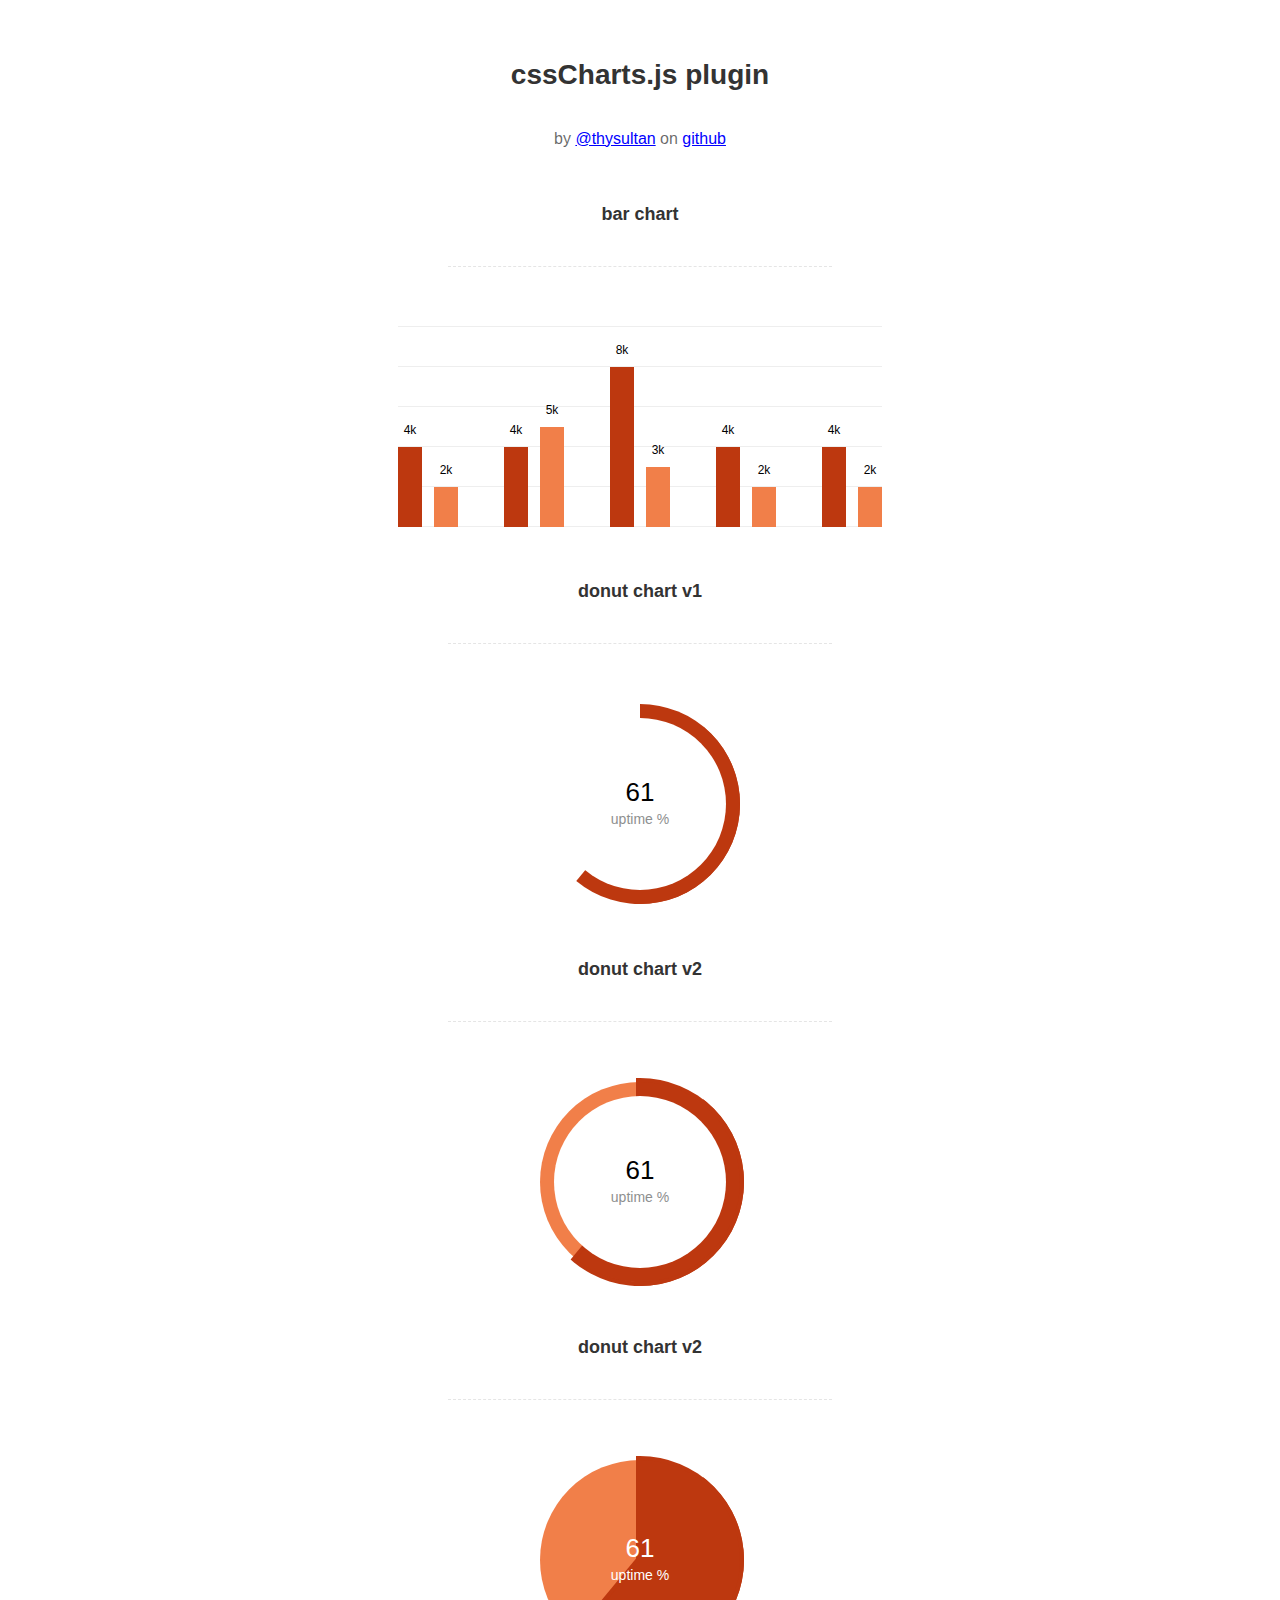
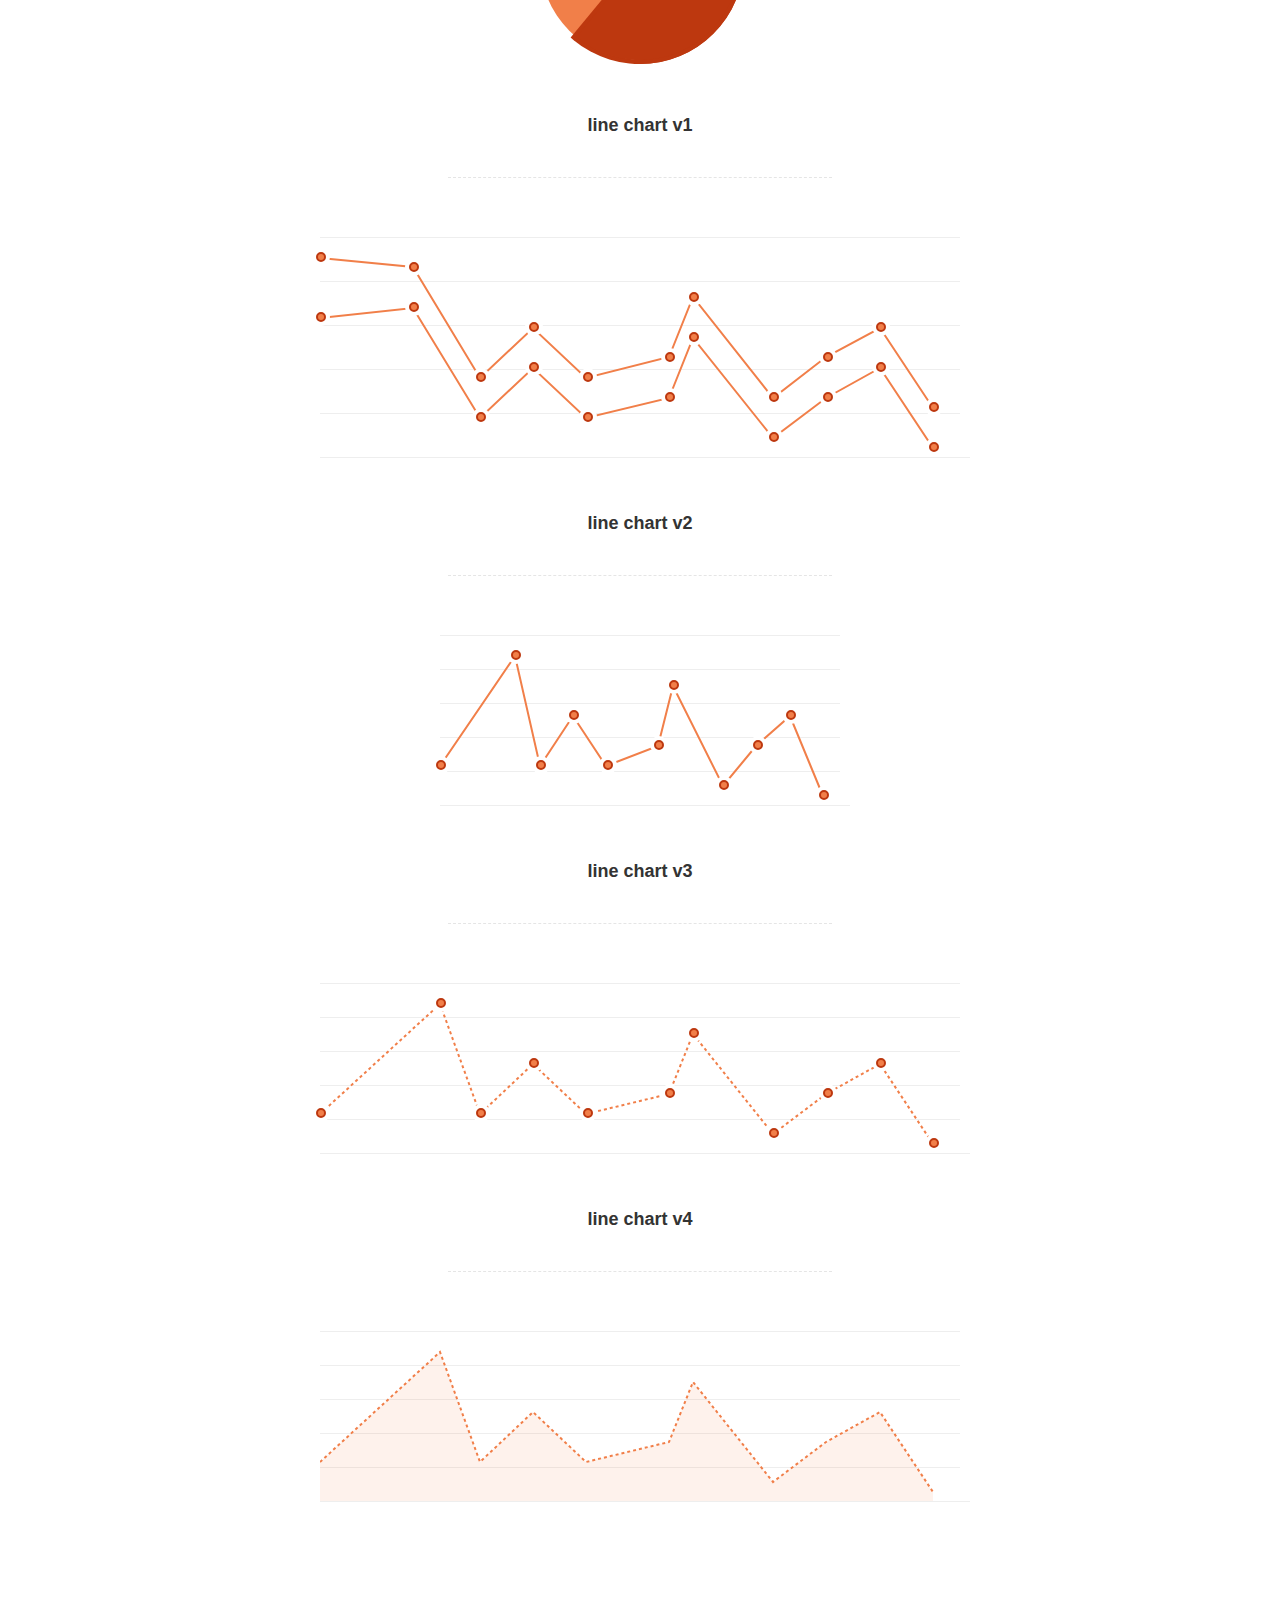
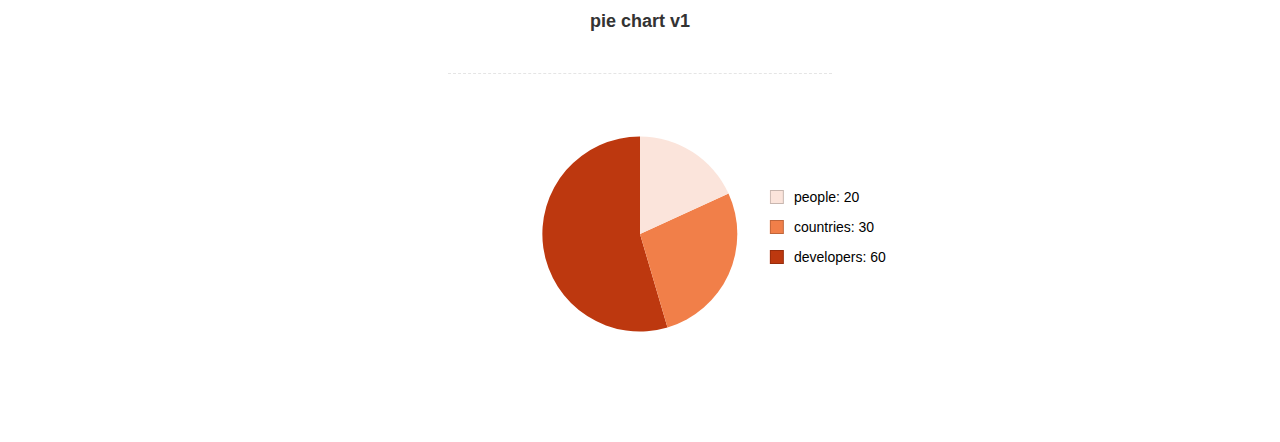
<file: app/static/assets/js/Lightweight-Chart/index.html>
<!doctype html>
<html>
    <head>
        <meta charset="utf-8">
        <meta name="description" content="A jquery plugin to create simple donut, bar or line charts with dom nodes, style with css.">
        <meta name="viewport" content="width=device-width, initial-scale=1">
        <title>cssCharts.js - jquery css charts</title>
        <script src="https://ajax.googleapis.com/ajax/libs/jquery/2.1.3/jquery.min.js"></script>

        <link rel="stylesheet" href="cssCharts.css">
        <script src="jquery.chart.js"></script>

        <style>
          /* page specific styles*/
          h1{text-align:center;font-family:sans-serif;font-size:28px;color:#333;padding:40px 0 0 0;}
          h2{text-align:center;font-family:sans-serif;font-size:18px;color:#333;padding:40px 0 0 0;}
          hr{width:60%;height:1px;background:none;border:none;border-bottom:1px dashed rgba(0,0,0,0.1);outline:none;margin:40px auto 60px auto;}

          .desc p{text-align:center;font-size:16px;color:rgba(0,0,0,0.6);padding:20px 0 0 0;font-family:sans-serif;}
          .desc a{color:blue;}
          .wrap{margin:0 auto;width:640px;padding-bottom:100px;}
          #line{width:400px;}
          /* page specific styles*/
        </style>
    </head>
    <body>
      <div class="wrap">

        <div class="desc">
          <h1>cssCharts.js plugin</h1><p>by
          <a href="http://twitter.com/thysultan">@thysultan</a> on
          <a href="https://github.com/sultantarimo/cssCharts.js">github</a>
        </p>
        </div>

        <h2>bar chart</h2>
        <hr>

        <div class="chart">
            <ul class="bar-chart" data-bars="[4,2],[4,5],[8,3],[4,2],[4,2]" data-max="10" data-unit="k" data-width="24"></ul>
        </div>
        <!-- data max is the 100% point of the graph -->
        <!-- set data-grid to 0 for no grid -->
        <!-- data-width is the individual bars width -->

        <h2>donut chart v1</h2>
        <hr>

        <div class="chart">
          <div class="donut-chart" data-percent="0.61" data-title="uptime %"></div>
        </div>

        <h2>donut chart v2</h2>
        <hr>

        <div class="chart">
          <div class="donut-chart fill" data-percent="0.61" data-title="uptime %"></div>
        </div>

        <h2>donut chart v2</h2>
        <hr>

        <div class="chart">
          <div class="donut-chart pie-chart fill" data-percent="0.61" data-title="uptime %"></div>
        </div>
        <!-- pie-chart class for pie chart -->
        <!-- fill class for default donut fill enabled-->

        <h2>line chart v1</h2>
        <hr>

        <div class="chart">
          <ul data-cord="[[0,70,120,160,200,262,280,340,380,420,460],[140,150,40,90,40,60,120,20,60,90,10]],[[0,70,120,160,200,262,280,340,380,420,460],[200,190,80,130,80,100,160,60,100,130,50]]"  class="line-chart"></ul>
        </div>
        <!-- multiple graphs [[x cords],[y cords]] [[x cords],[y cords]] -->

        <h2>line chart v2</h2>
        <hr>

        <div class="chart" id="line">
          <ul data-cord="[0,90,120,160,200,262,280,340,380,420,460],[40,150,40,90,40,60,120,20,60,90,10]" class="line-chart"></ul>
        </div>

        <h2>line chart v3</h2>
        <hr>

        <div class="chart dotted">
          <ul data-cord="[0,90,120,160,200,262,280,340,380,420,460],[40,150,40,90,40,60,120,20,60,90,10]" class="line-chart"></ul>
        </div>

        <h2>line chart v4</h2>
        <hr>

        <div class="chart dotted">
          <ul data-cord="[0,90,120,160,200,262,280,340,380,420,460],[40,150,40,90,40,60,120,20,60,90,10]" data-fill="1" class="line-chart no-points"></ul>
        </div>
        <!-- single graph [x cords],[y cords] -->


        <br><br><br>
        <h2>pie chart v1</h2>
        <hr>

        <div class="chart">
          <div class="pie-thychart" data-set='[["people", 20], ["countries",30], ["developers",60]]' data-colors="#FBE4DB,#F17F49,#BD380F"></div>
        </div>

      </div>

      <script>
        $(function() {
            $('.bar-chart').cssCharts({type:"bar"});
            $('.donut-chart').cssCharts({type:"donut"}).trigger('show-donut-chart');
            $('.line-chart').cssCharts({type:"line"});

            $('.pie-thychart').cssCharts({type:"pie"});
        });
      </script>
    </body>
</html>
</file>
<file: app/static/assets/js/Lightweight-Chart/cssCharts.css>
/*
 * cssCharts v0.3.0
 * jquery plugin to create donut and bar charts with css
 * https://github.com/sultantarimo
 *
 * (c)2015 Sultan Tarimo - sultantarimo@me.com
 * Released under the MIT license
 */
.chart *, .chart{-moz-box-sizing:border-box;-webkit-box-sizing:border-box;box-sizing:border-box;margin:0;padding:0;}
.chart{
  width:auto;
  display:block;
  position:relative;
  font-family:sans-serif;
  font-size:14px;
  margin: 0 auto;
}

/* bar chart */

.chart.bar{height:200px;}
.bar-chart{
  display: table;
  table-layout: fixed;
  width: auto;
  height: 100%;
  margin: 0 auto;
  z-index:20;
  position:absolute;
  left:0px;
}

.bar-chart ul{
  margin-left: 34px;
  float: left;
  display: block;
  height:100%;
}

.bar-chart li{
  position: relative;
  display: table-cell;
  vertical-align: bottom;
  height: 100px;
}

.bar-chart span{
  margin: 0 6px;
  display: block;
  background: rgb(241,127,73);
  width: 34px;
  position:relative;

  -webkit-animation: drawBar 0.3s ease-in-out;
  -moz-animation: drawBar 0.3s ease-in-out;
  animation: drawBar 0.3s ease-in-out;

  -webkit-transition: all 100ms ease-in-out;
  -moz-transition: all 100ms ease-in-out;
  transition: all 100ms ease-in-out;
}

.bar-chart li:hover span{
  box-shadow:0 0 0 4px rgb(241,127,73);
  cursor:pointer;
}

.bar-chart li:nth-child(2n+1):hover span{
  box-shadow:0 0 0 4px #bd380f;
}

.bar-chart li:nth-child(2n+1) span{background-color:#bd380f;}
.bar-chart ul:last-of-type li:last-child span{margin-right:0px;}
.bar-chart ul:first-of-type li:first-child span{margin-left:0px;}
.bar-chart ul:last-of-type {margin-right: 0px;}
.bar-chart ul:first-of-type {margin-left: 0px;}
.bar-chart.left-bar ul:last-of-type {margin-right: 0px;}
.bar-chart.left-bar ul{margin-right: 34px;float:left;margin-left:0px;}

.bar-chart span:before {
  position: absolute;
  bottom: 100%;
  margin-bottom: 10px;
  display: block;
  text-align: center;
  content: attr(title);
  word-wrap: break-word;
  font-size: 12px;
  width: auto;

  left: 50%;

  -webkit-transform: translateX(-50%);
  -moz-transform: translateX(-50%);
  transform: translateX(-50%);
}

.bar-chart li span:before {
  -webkit-transition: all 100ms ease-in-out;
  -moz-transition: all 100ms ease-in-out;
  transition: all 100ms ease-in-out;
}

@-webkit-keyframes drawBar {0% {height: 0;}}
@-moz-keyframes drawBar {0% {height: 0;}}
@keyframes drawBar {0% {height: 0;}}

/* donut chart */

.chart.donut{
  width:200px;
  height:200px;
}

.donut-chart{
  width:100%;height:100%;
  position:relative;

  -webkit-border-radius:50%;
  -moz-border-radius:50%;
  border-radius:50%;
}

.donut-chart.fill{
  background:rgb(241,127,73);
}

.donut-chart:after{
  content:"";
  position: absolute;
  width: 86%;
  height: 86%;
  background: #FFF;
  left: 50%;
  top: 50%;
  z-index: 400;
  margin: 0 auto;
  pointer-events: none;

  -webkit-border-radius: 100%;
  -moz-border-radius: 100%;
  border-radius: 100%;

  -webkit-transform: translateX(-50%) translateY(-50%);
  -moz-transform: translateX(-50%) translateY(-50%);
  transform: translateX(-50%) translateY(-50%);
}

.donut-chart h2{
  text-align:center;
  position: absolute;
  line-height: 140%;
  width: 100%;
  margin-top:-30px;
  top:50%;
  z-index:500;
  pointer-events: none;

  font-size:26px;
  font-weight:400;
  color:rgb(0,0,0);
}

.donut-chart h2 span{
  display:block;
  width:100%;
  font-size:14px;
  color:rgb(142,143,143);
  margin-top:-10px;
}

.donut-chart .spinner{
  z-index: 200;
  border-right: none;

  -webkit-border-radius: 100% 0 0 100% / 50% 0 0 50%;
  -moz-border-radius: 100% 0 0 100% / 50% 0 0 50%;
  border-radius: 100% 0 0 100% / 50% 0 0 50%;

  -webkit-transform: rotate(0deg);
  -moz-transform: rotate(0deg);
  transform: rotate(0deg);

  -webkit-animation: rotateDonut 0.3s ease-in-out;
  -moz-animation: rotateDonut 0.3s ease-in-out;
  animation: rotateDonut 0.3s ease-in-out;

  -webkit-transition: all 160ms ease-in-out;
  -moz-transition: all 160ms ease-in-out;
  transition: all 160ms ease-in-out;
}

.spinner ~ .pie{
  pointer-events: none;
}

.donut-chart.fill .pie,
.pie-chart .pie{
  -webkit-box-shadow: 0 0 0 4px #bd380f;
  -moz-box-shadow: 0 0 0 4px #bd380f;
  box-shadow: 0 0 0 4px #bd380f;
}

@-webkit-keyframes rotateDonut {0% {transform: rotate(0deg);}}
@-moz-keyframes rotateDonut {0% {transform: rotate(0deg);}}
@keyframes rotateDonut {0% {transform: rotate(0deg);}}

.donut-chart .spinner.temp{display:none;}

.donut-chart .pie{
  width: 50%;
  height: 100%;
  position: absolute;
  background: #bd380f;

  -webkit-transform-origin: 100% 50%;
  -moz-transform-origin: 100% 50%;
  transform-origin: 100% 50%;
}

.donut-chart .mask{
  background:rgb(248,248,248);
  z-index: 400;
  margin-left: -1px;
}

.pie-chart:after{
  display:none;
}
.chart.donut .pie-chart h2,
.chart.donut .pie-chart h2 span{color:#FFF;}

/* pie chart */
.chart.pie svg{width:100%;height:100%;}

.chart.pie {
  width: 200px;
  height: 200px;
}

.chart.pie svg text{
  text-anchor: middle;
  fill:white;
  stroke-width:0;
  transform:translate(120,-80);
}
.chart.pie svg path:hover{
  stroke-width:10px;
}

.charts-tip{
  display:block;
  position: absolute;
  font-size: 16px;
  color: #FFF;
  background: rgba(0,0,0,0.8);
  pointer-events: none;
  font-family:sans-serif;
  padding:6px 12px;
  z-index:100;
  width:auto;

  -webkit-border-radius:4px;
  -moz-border-radius:4px;
  border-radius:4px;
}

.chart.pie .pie-legend{
  position:absolute;
  top:50%;
  right:0;
  margin-right:-30px;
  transform:translateX(100%) translateY(-50%);
}

.chart.pie .pie-legend li{
  display:block;
  margin-bottom:14px;
  clear:both;
}

.chart.pie .pie-legend li i{
  top:1px;
  position:relative;
  display:block;
  float:left;
  width:14px;
  height:14px;
  background:#DDD;
  margin-right:10px;

  box-shadow:inset 0 0 0 1px rgba(0,0,0,0.2);
}

.chart.pie .pie-legend li p{clear:both;display:inline;}

/* pie chart */

/* line chart */

.chart.line{width:auto;height:auto;margin:0 auto;position:relative;}
.chart .line-chart{
  min-width:100px;
  min-height:100px;
  width:100%;
  height:100%;
  margin:0px auto;
  display:block;
  position:relative;
  z-index:20;
}

/* line chart borders and grids */
.line-chart:after{
  content:"";
  display:block;
  position:absolute;
  left:0px;bottom:0px;
  height:1px;width:100%;
  background:rgb(238,238,238);
  padding-right:10px;
}

.chart .grid{
  width:100%;
  height:100%;
  position:absolute;
  left:0px;
  bottom:0px;
}
.chart hr{
  position:absolute;
  left:0px;
  bottom:0px;
  width:100%;
  height:1px;
  outline:none;
  border:none;
  background:rgb(238,238,238);
}

.chart hr:before{
  position:absolute;
  right:100%;
  top:0px;
  margin-right:20px;
  color:rgba(0,0,0,0.4);
  font-size:12px;
  content:attr(data-y);
  text-align:right;

  -webkit-transform:translateX(-50%) translateY(-50%);
  -moz-transform:translateX(-50%) translateY(-50%);
  transform:translateX(-50%) translateY(-50%);
}
/* line chart borders and grids */

/* line chart line */
.line-chart li{
  display:block;height:1px;
  float:left;position:relative;
  position:absolute;
}

/* line chart points tooltip */
.line-chart li a:hover:before,
.line-chart li a:hover:after{display:block;z-index:10;}
.line-chart li a:before{
  content:attr(data-y);
  cursor:pointer;
  display:none;
  position:absolute;
  font-size:14px;
  color:#FFF;
  bottom:100%;
  left:50%;
  margin-bottom:-4px;
  text-align:center;
  width:40px;
  background:rgba(0,0,0,0.8);
  padding:8px;
  z-index:40;

  -webkit-transform:translateX(-50%);
  -moz-transform:translateX(-50%);
  transform:translateX(-50%);

  -webkit-border-radius:3px;
  -moz-border-radius:3px;
  border-radius:3px;
}

.line-chart li a:after{
  z-index:50;
  content:"";
  width: 0;
  height: 0;
  display:none;
  position:absolute;
  bottom:100%;
  left:50%;
  margin-bottom:-16px;

  border:6px solid rgba(0,0,0,0);
  border-top: 6px solid rgba(0,0,0,0.8);

  -webkit-transform:translateX(-50%);
  -moz-transform:translateX(-50%);
  transform:translateX(-50%);
}

.line-chart li a{
  display:block;
  position:absolute;
  cursor:pointer;
  width:40px;
  height:40px;

  left:0px;
  top:0px;
  z-index:30;

  -webkit-transform:translateX(-50%) translateY(-50%);
  -moz-transform:translateX(-50%) translateY(-50%);
  transform:translateX(-50%) translateY(-50%);
}
/* line chart points tooltip */

/* line chart points */

.line-chart li span{
  display:block;height:1px;
  background:rgb(241,127,73);
  float:left;
  position:absolute;
}

.line-chart.no-points li span{
  display:none;
}

.line-chart li span:before{
  content:"";
  position:absolute;
  left:-4px;bottom:-4px;
  width:6px;height:6px;
  display:block;

  -webkt-border-radius:50%;
  -moz-border-radius:50%;
  border-radius:50%;
}

.line-chart li:hover span:before{
  -webkit-transform:scale(1.3);
  -moz-transform:scale(1.3);
  transform:scale(1.3);

  -webkit-transition: all 200ms ease-in-out;
  -moz-transition: all 200ms ease-in-out;
  transition: all 200ms ease-in-out;
}

.line-chart li span:before,
.line-chart li span:after{
  background:rgb(241,127,73);
  border:2px solid #bd380f;

  -webkit-box-shadow:0 0 0 4px #FFF;
  -moz-box-shadow:0 0 0 4px #FFF;
  box-shadow:0 0 0 4px #FFF;
}
/* line chart points */

/* line chart line */
.chart.line svg,
.chart.line > div{
  height: 100%;
  width: 100%;
  position:absolute;
  bottom:0px;
  left:0px;
  opacity:1;

  -webkit-animation: drawLine .3s ease-in-out;
    -moz-animation: drawLine .3s ease-in-out;
    animation: drawLine .3s ease-in-out;
}
.chart.line svg path{
  fill: rgba(241,127,73,0.0);
  stroke: rgb(241,127,73);
  stroke-width: 2px;
}

.chart.line.dotted svg path{
  /*if you want it dashed instead of filled*/
  stroke-dasharray: 3;
}

.chart.line .fill svg path{
  fill: rgba(241,127,73,0.1);
  stroke:none;
  stroke-width:0px;
}

/* line chart animation */
@-webkit-keyframes drawLine {0% {opacity: 0;}}
@-moz-keyframes drawLine {0% {opacity: 0;}}
@keyframes drawLine {0% {opacity: 0;}}

@-webkit-keyframes drawChart {0% {width: 0;}}
@-moz-keyframes drawChart {0% {width: 0;}}
@keyframes drawChart {0% {width: 0;}}
</file>
